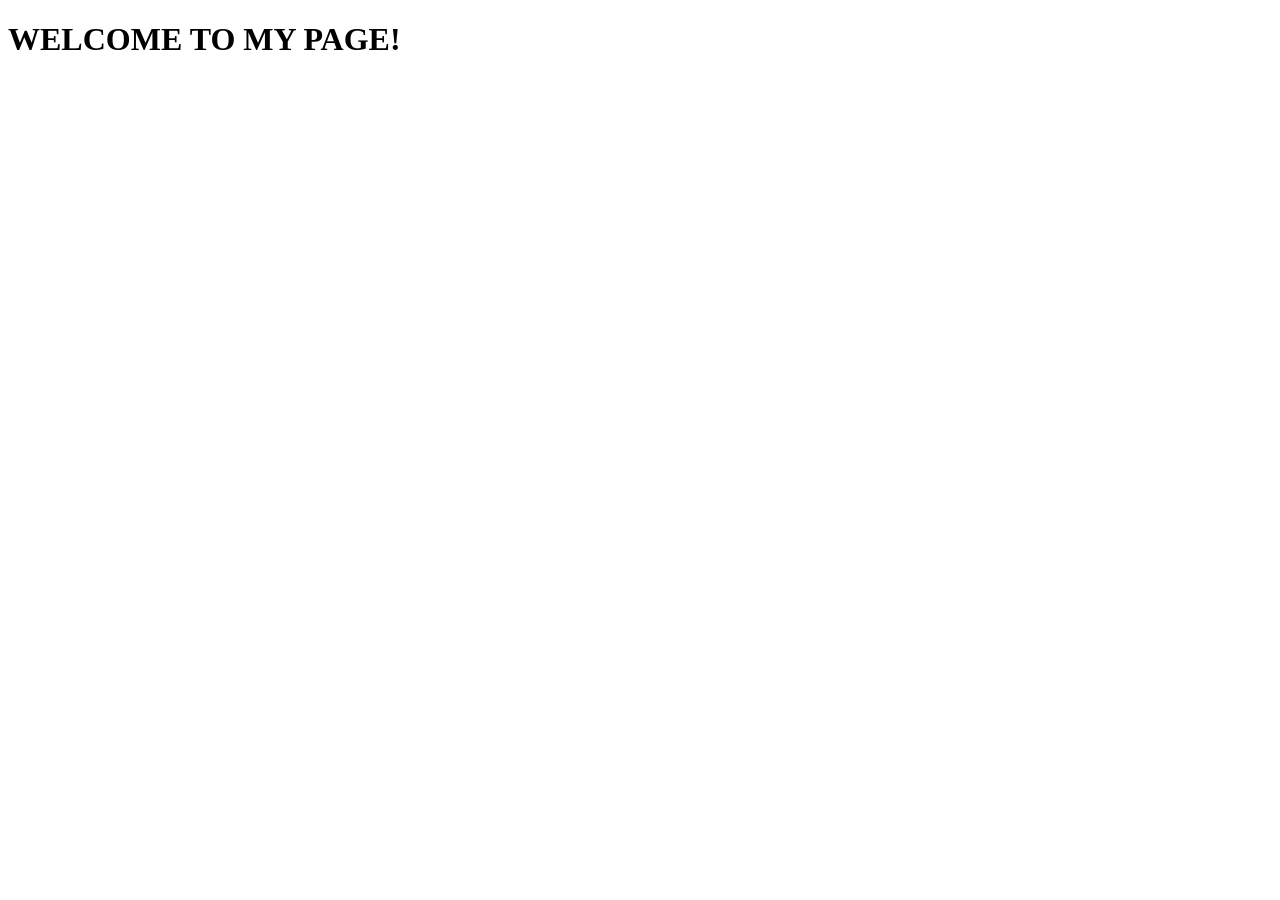
<file: Anchor.html>
<!DOCTYPE html>
<html lang="en">
<head>
    <meta charset="UTF-8">
    <meta name="viewport" content="width=device-width, initial-scale=1.0">
    <title>Document</title>
</head>
<body>
    <h1>WELCOME TO MY PAGE!</h1>
</body>
</html>
</file>
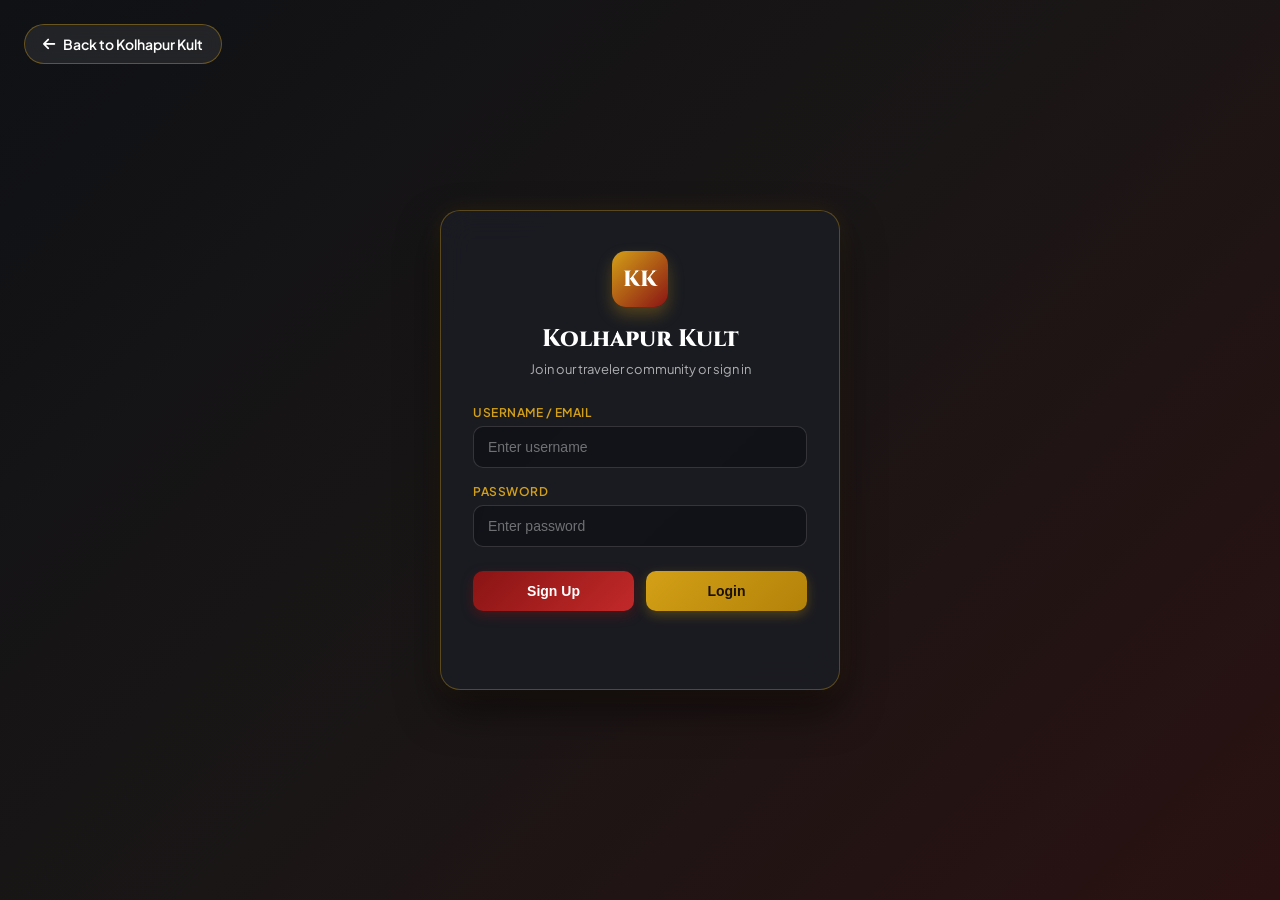
<file: form.html>
<!DOCTYPE html>
<html lang="en">
<head>
    <meta charset="UTF-8">
    <meta name="viewport" content="width=device-width, initial-scale=1.0">
    <meta name="description" content="Kolhapur Kult — User Authentication (Login & Signup)">
    <title>Login & Signup — Kolhapur Kult</title>
    <link rel="stylesheet" href="https://cdnjs.cloudflare.com/ajax/libs/font-awesome/6.5.1/css/all.min.css" integrity="sha512-DTOQO9RWCH3ppGqcWaEA1BIZOC6xxalwEsw9c2QQeAIftl+Vegovlnee1c9QX4TctnWMn13TZye+giMm8e2LwA==" crossorigin="anonymous" referrerpolicy="no-referrer" />
    <style>
        @import url('https://fonts.googleapis.com/css2?family=Cinzel:wght@600;700;800&family=Plus+Jakarta+Sans:wght@400;500;600;700&display=swap');

        * {
            margin: 0;
            padding: 0;
            box-sizing: border-box;
        }

        body {
            font-family: 'Plus Jakarta Sans', system-ui, -apple-system, sans-serif;
            background: linear-gradient(135deg, #0f1115 0%, #1a1616 50%, #2a1111 100%);
            color: #ffffff;
            min-height: 100vh;
            display: flex;
            flex-direction: column;
            align-items: center;
            justify-content: center;
            padding: 20px;
        }

        .back-nav {
            position: absolute;
            top: 24px;
            left: 24px;
        }

        .back-btn {
            display: inline-flex;
            align-items: center;
            gap: 8px;
            color: #ffffff;
            text-decoration: none;
            background: rgba(255, 255, 255, 0.08);
            border: 1px solid rgba(212, 160, 23, 0.4);
            padding: 10px 18px;
            border-radius: 30px;
            font-size: 14px;
            font-weight: 600;
            backdrop-filter: blur(8px);
            transition: all 0.3s ease;
        }

        .back-btn:hover {
            background: #d4a017;
            color: #1a1100;
            transform: translateX(-3px);
        }

        .container {
            width: 100%;
            max-width: 400px;
            background: rgba(26, 29, 36, 0.85);
            backdrop-filter: blur(16px);
            border: 1px solid rgba(212, 160, 23, 0.35);
            border-radius: 20px;
            padding: 40px 32px;
            box-shadow: 0 20px 40px rgba(0, 0, 0, 0.5), 0 0 25px rgba(212, 160, 23, 0.1);
            text-align: center;
        }

        .brand-icon {
            width: 56px;
            height: 56px;
            margin: 0 auto 16px;
            border-radius: 14px;
            background: linear-gradient(135deg, #d4a017, #8a1414);
            display: flex;
            align-items: center;
            justify-content: center;
            font-family: 'Cinzel', serif;
            font-size: 22px;
            font-weight: 800;
            color: #ffffff;
            box-shadow: 0 8px 16px rgba(212, 160, 23, 0.3);
        }

        h2 {
            font-family: 'Cinzel', serif;
            font-size: 24px;
            font-weight: 800;
            color: #ffffff;
            margin-bottom: 6px;
        }

        .tagline {
            font-size: 13px;
            color: rgba(255, 255, 255, 0.65);
            margin-bottom: 28px;
        }

        .input-group {
            position: relative;
            margin-bottom: 16px;
            text-align: left;
        }

        .input-group label {
            display: block;
            font-size: 12px;
            font-weight: 600;
            color: #d4a017;
            margin-bottom: 6px;
            text-transform: uppercase;
            letter-spacing: 0.5px;
        }

        input {
            width: 100%;
            padding: 12px 14px;
            background: rgba(15, 17, 21, 0.7);
            border: 1px solid rgba(255, 255, 255, 0.15);
            border-radius: 10px;
            color: #ffffff;
            font-size: 14px;
            outline: none;
            transition: all 0.3s ease;
        }

        input:focus {
            border-color: #d4a017;
            box-shadow: 0 0 0 3px rgba(212, 160, 23, 0.2);
            background: rgba(15, 17, 21, 0.95);
        }

        input::placeholder {
            color: rgba(255, 255, 255, 0.4);
        }

        .btn-row {
            display: flex;
            gap: 12px;
            margin-top: 24px;
        }

        button {
            flex: 1;
            padding: 12px 18px;
            border-radius: 10px;
            font-size: 14px;
            font-weight: 700;
            cursor: pointer;
            transition: all 0.3s ease;
            border: none;
        }

        #signup {
            background: linear-gradient(135deg, #8a1414, #c22929);
            color: #ffffff;
            box-shadow: 0 4px 12px rgba(138, 20, 20, 0.4);
        }

        #signup:hover {
            transform: translateY(-2px);
            box-shadow: 0 6px 18px rgba(194, 41, 41, 0.5);
        }

        #login {
            background: linear-gradient(135deg, #d4a017, #b38209);
            color: #1a1100;
            box-shadow: 0 4px 12px rgba(212, 160, 23, 0.3);
        }

        #login:hover {
            transform: translateY(-2px);
            box-shadow: 0 6px 18px rgba(212, 160, 23, 0.5);
        }

        #msg {
            margin-top: 18px;
            font-size: 13.5px;
            font-weight: 600;
            min-height: 20px;
            transition: all 0.3s ease;
        }
    </style>
</head>
<body>
    <div class="back-nav">
        <a href="index.html" class="back-btn">
            <i class="fa-solid fa-arrow-left"></i> Back to Kolhapur Kult
        </a>
    </div>

    <div class="container">
        <div class="brand-icon">KK</div>
        <h2>Kolhapur Kult</h2>
        <p class="tagline">Join our traveler community or sign in</p>

        <form>
            <div class="input-group">
                <label for="user">Username / Email</label>
                <input type="text" id="user" placeholder="Enter username" autocomplete="username">
            </div>

            <div class="input-group">
                <label for="pass">Password</label>
                <input type="password" id="pass" placeholder="Enter password" autocomplete="current-password">
            </div>

            <div class="btn-row">
                <button type="button" id="signup">Sign Up</button>
                <button type="button" id="login">Login</button>
            </div>

            <p id="msg"></p>
        </form>
    </div>

    <script src="form.js"></script>
</body>
</html>
</file>
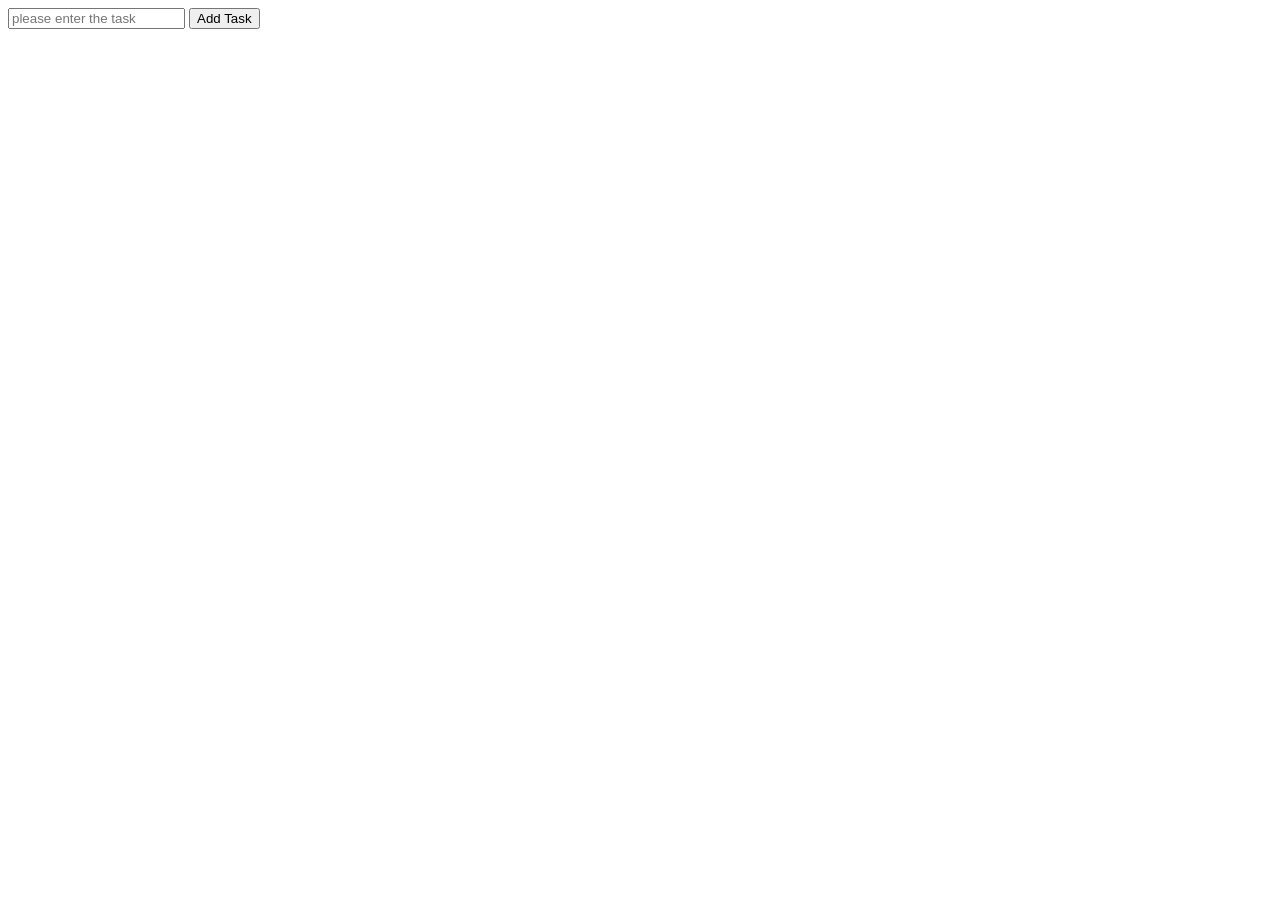
<file: JS.html>
<!DOCTYPE html>
<html lang="en">
<head>
    <meta charset="UTF-8">
    <meta name="viewport" content="width=device-width, initial-scale=1.0">
    <title>Document</title>
</head>
<!-- <style>
    button{
        border: none;
        padding: 10px 15px;
        background-color: gray;
        color: white;
    
    }
    .anime{
        background-color: red;
        transition: 0.3s;
        font-weight: 600;
    }
</style> -->
<!-- <style>
    .text{
        background-color: red;
        color: white;
        border: solid black;
        border-radius: 5px;

    }
    .textTwo{
        background-color: rgb(177, 202, 13);
        color: white;
        border: solid black;
        border-radius: 5px;

    }
</style> -->
<body>
    <!-- <h1>Hello World!!</h1>
    <!-- FIRST WAY TO WRITE JS  -->
    <!-- <script>
        console.log("Hello JS")
        console.log(20+78+58+50)
    </script> --> 
    <!-- SECOND WAY TO WRITE JS -->
     <!-- <button style="background-color: orange; border: none; padding: 5px 20px; border-radius: 4px;" id="btn" onclick="changeBtn()">Add</button> -->
      <!-- <h1 id="head">Hello World!!</h1>
      <h1 class="subHead">Hello State!!</h1>
      <h1 class="subHead">Hello State!!</h1>
      <h1 class="subHead">Hello State!!</h1> -->
      <!-- <input type="text" id="input">
      <br><br><br>
      <button id="btn" style="margin-left: 45px">Get OTP</button> -->

      <!-- <h1>Hello JS</h1> -->

      <!-- <h1 id="head">Hello World !! </h1>

      <p>Good Morning!!</P>
        <h1>Good Morning</h1>
        <h1 style="color: red;">Good Morning</h1> -->

<!-- <h1 id="Content" style="background-color: orange;">Sanjay Dutt</h1>
<button id="btn">Click</button>
<script>
    let button =document.getElementById("btn")
    button.addEventListener("click",()=>{
        let text =document.getElementById("Content")
        text.innerHTML="Sarkit"
        text.style.backgroundColor="yellow"
        
    })
</script> -->
        

<!-- <h1 id="text">Hello DOM</h1>
<h1 id="text">Hello DOM</h1>
<h1 class="humans">ROHIT SHARMA</h1>
<h1 class="humans">VIRAT KOHALI</h1>
<h1 class="humans">MSD</h1>
<h1 class="humans">HARDIK PANDYA</h1>
<h1 class="humans">SURESH RAINA</h1>
<h1 class="humans">JASPRIT BUMRAH</h1>
<h1 class="humans">B KUMAR</h1> -->

<!-- <h1 style="background-color: orange; color: white;"id="text">HELLO ELEMENT</h1> -->

<!-- <ul>
    <li id="listItem"></li>
</ul> -->

<!-- <button onmouseover="print()">Click me!</button>
<br><br>
<button id="wish">Wish Me</button> -->

<!-- <form action="" id="submit">
    <input type="text" id="user"><br><br>
    <input type="password" id="password"><br><br>
    <button>Submit</button>
</form> -->

    <!-- <fieldset id="field" style="height: min-content; width: min-content;">
        <legend id="leg"></legend>
        <label for="" ></label>
        <input type="text" value="" id="user" placeholder="ful name" style="height: max-content" width="max-content">
    </fieldset> -->

<!-- <form action="">
    <select name="" id="parent">
        <option value="">Select color</option>
        <option value="red">Red</option>
        <option value="orange">orange</option>
        <option value="plum">plum</option>
        <option value="green">green</option>
    </select>
</form> -->

<input type="text" placeholder="please enter the task" id="input">
<button id="btn">Add Task</button>
<ul id="parent">
    
</ul>
     <script src="./js.js"></script>
</body>
</html>
</file>
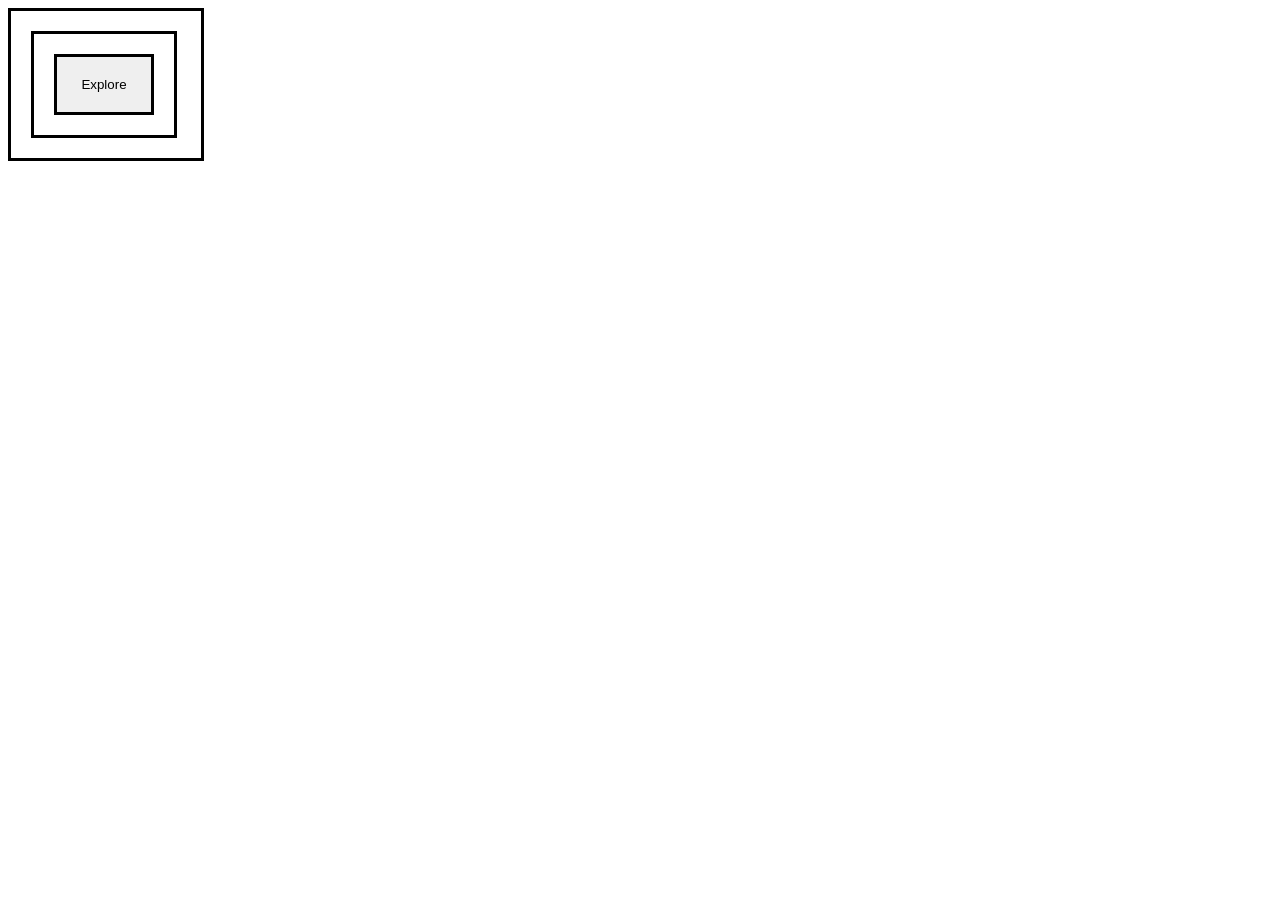
<file: practice.html>
<!DOCTYPE html>
<html lang="en">
<head>
    <meta charset="UTF-8">
    <meta name="viewport" content="width=device-width, initial-scale=1.0">
    <title>Document</title>
</head>
<style>
    #parent{
        padding: 20px;
        border: solid;
        width: 150px;
    }
    #child{
        padding: 20px;
        border: solid;
        width: 100px;
    }
    #btn{
        padding: 20px;
        border: solid;
        width: 100px;
    }

</style>
<body>
    <!-- <h1 id="timer"></h1> -->
     <section id="parent">
        <div id="child">
            <button id="btn">Explore</button>
        </div>
     </section>
    <script src="./js.js"></script>
</body>
</html>
</file>
